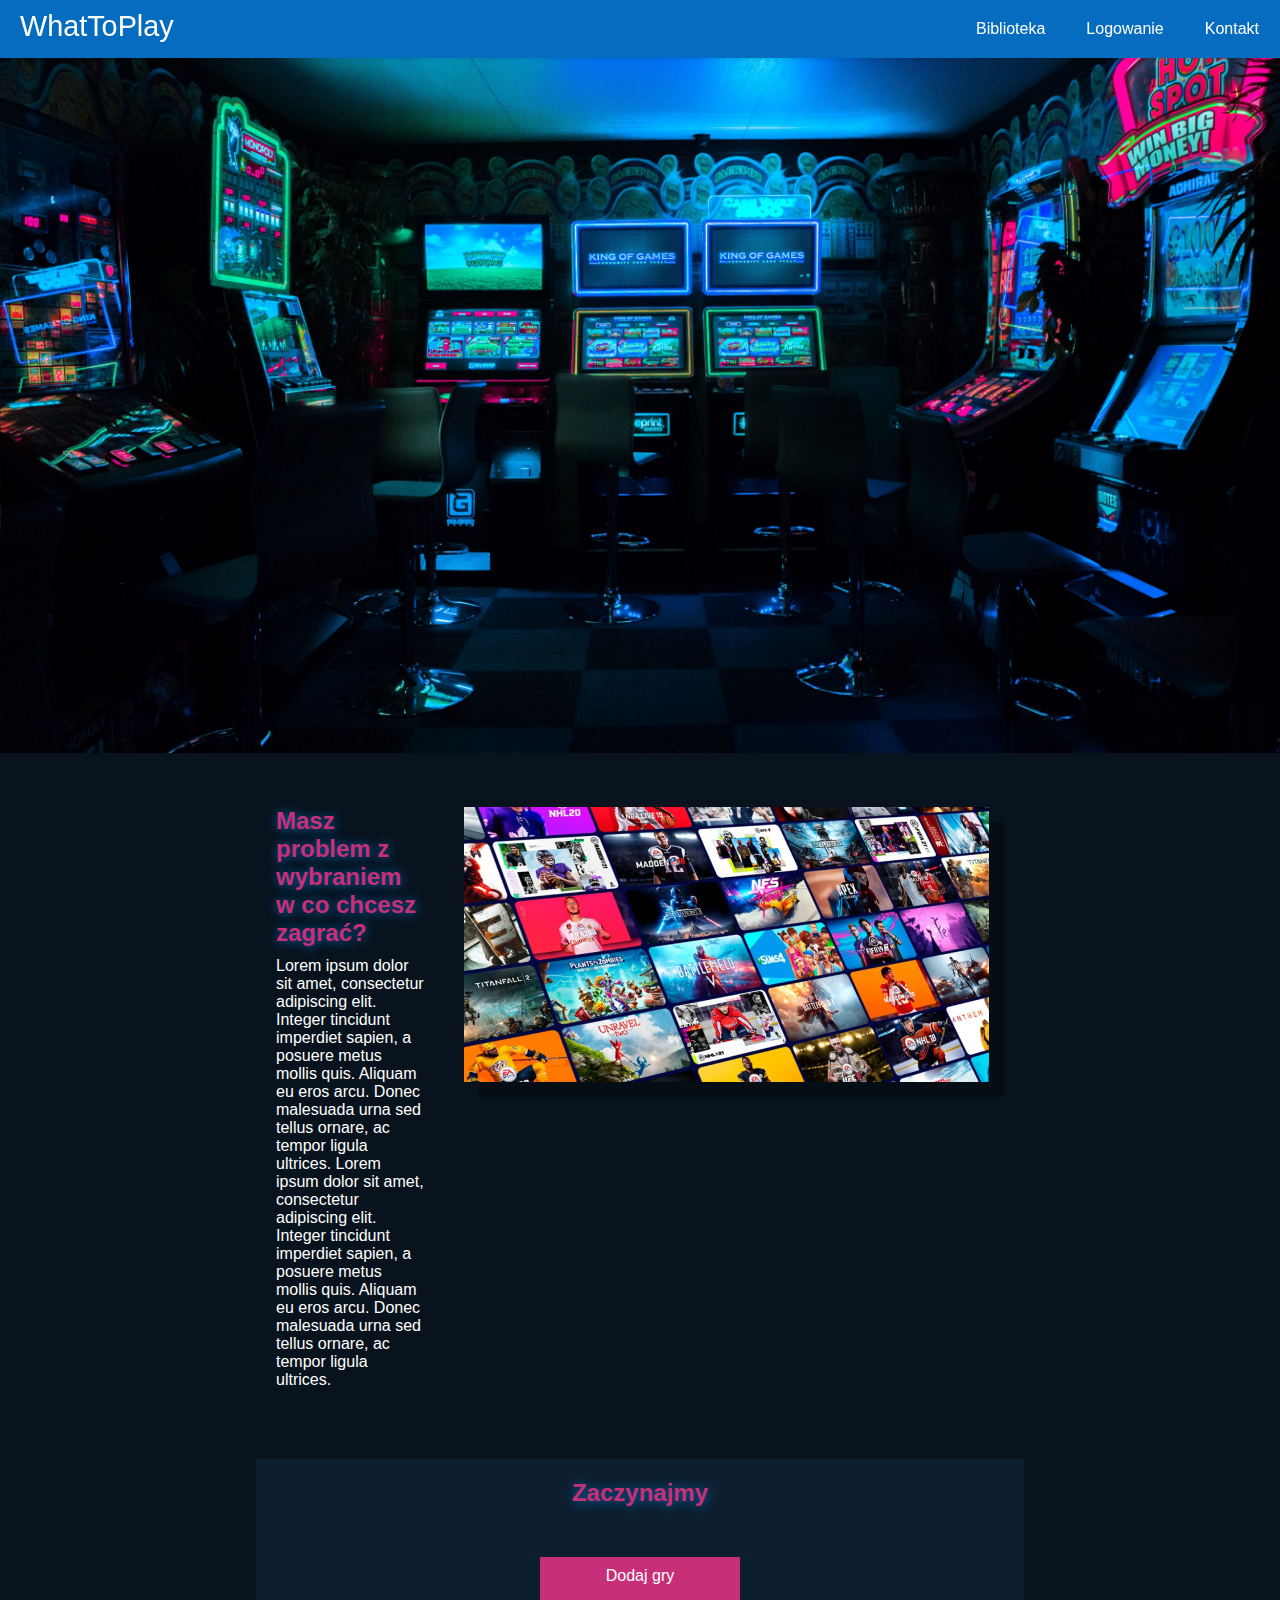
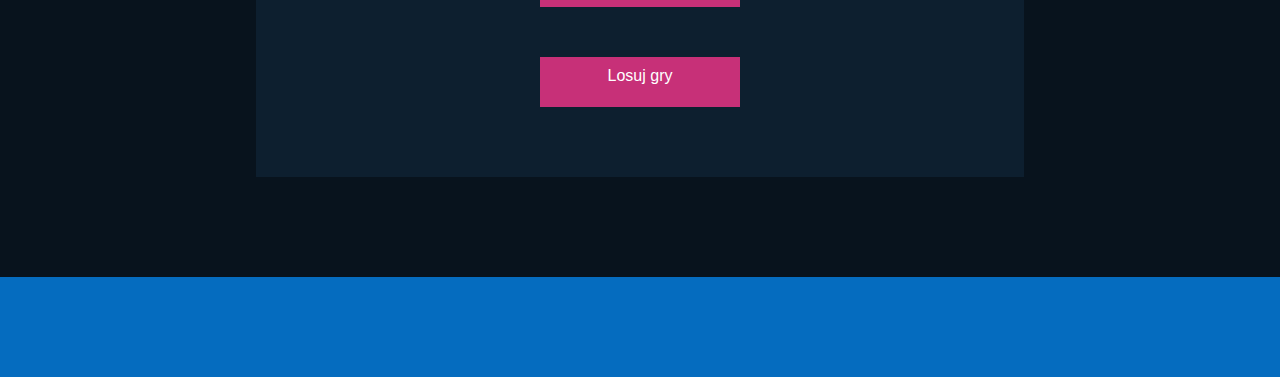
<file: index.html>
<!DOCTYPE html>
<html lang="en">
<head>
    <meta charset="UTF-8">
    <meta http-equiv="X-UA-Compatible" content="IE=edge">
    <meta name="viewport" content="width=device-width, initial-scale=1.0">
    <link rel="stylesheet" href="style.css">
    <title>WhatToPlay</title>
</head>
<body>
    <header class="header">
        <nav class="header__nav">
            <a href="index.html" class="nav__logo">WhatToPlay</a>
            <input class="nav__btn" type="checkbox" id="menu-btn">
            <label class="nav__icon" for="menu-btn"><span class="navicon"></span></label>
            <ul class="nav__list">
                <li class="nav__element"><a href="/biblioteka/biblioteka.html" class="nav__link">Biblioteka</a></li>
                <li class="nav__element"><a class="nav__link" onclick="openForm()">Logowanie</a></li>
                <li class="nav__element"><a href="/kontakt/kontakt.html" class="nav__link">Kontakt</a></li>
            </ul>
        </nav>
    </header>
    
    <main>
        <img class="main__baner" src="/pics/baner.jpg">
        
        <div class="form-popup" id="myForm">
            <form action="" class="form-container">
                <h1>Login</h1>
          
                <label for="email"><b>Email</b></label>
                <input type="text" placeholder="Enter Email" name="email" required>
          
                <label for="psw"><b>Password</b></label>
                <input type="password" placeholder="Enter Password" name="psw" required>
          
                <button type="submit" class="btn">Login</button>
                <button type="button" class="btn cancel" onclick="closeForm()">Close</button>
            </form>
          </div>
          
          <script>
          function openForm() {
            document.getElementById("myForm").style.display = "block";
          }
          
          function closeForm() {
            document.getElementById("myForm").style.display = "none";
          }
          </script>
        
        <section class="main__section--small">
            <div class="section__wrap">
                <h2 class="section__title">Masz problem z wybraniem w co chcesz zagrać?</h2>
                <p class="section__text">
                Lorem ipsum dolor sit amet, consectetur adipiscing elit. Integer tincidunt imperdiet sapien, a posuere metus mollis quis. Aliquam eu eros arcu. Donec malesuada urna sed tellus ornare, ac tempor ligula ultrices.
                Lorem ipsum dolor sit amet, consectetur adipiscing elit. Integer tincidunt imperdiet sapien, a posuere metus mollis quis. Aliquam eu eros arcu. Donec malesuada urna sed tellus ornare, ac tempor ligula ultrices.
                </p>
            </div>
            
            <div class="section__wrap">
                <img src="/pics/obraz1.png" alt="img">    
            </div>
        </section>

        <section class="main__section--big">
            <h2 class="section__title">Zaczynajmy</h2>
            <div class="section__btn"><a href="#" class="section__btn--link">Dodaj gry</a></div>
            <div class="section__btn"><a href="#" class="section__btn--link">Losuj gry</a></div>
        </section>
    </main>
    
    <footer class="footer">

    </footer>
</body>
</html>
</file>
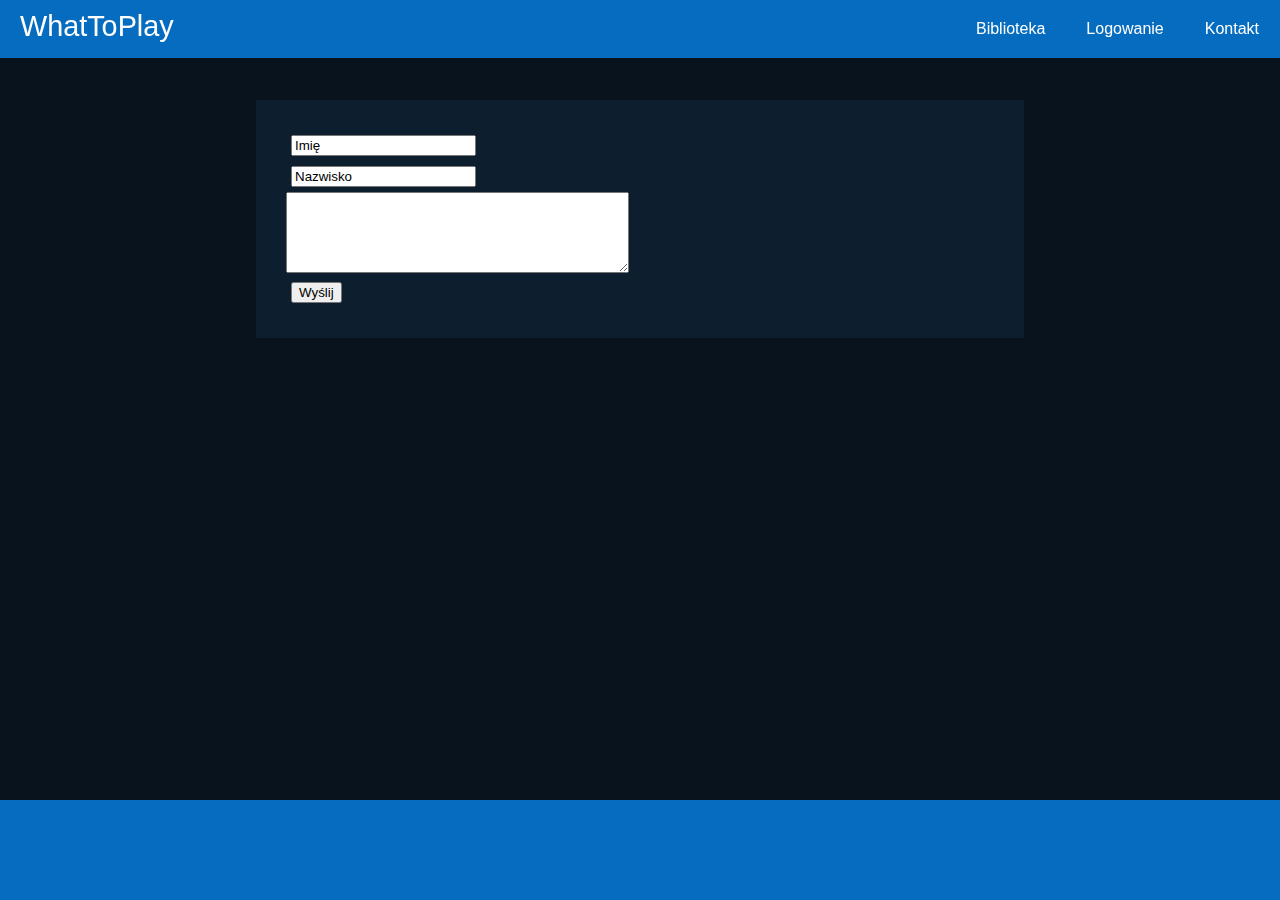
<file: kontakt/kontakt.html>
<!DOCTYPE html>
<html lang="en">
<head>
    <meta charset="UTF-8">
    <meta http-equiv="X-UA-Compatible" content="IE=edge">
    <meta name="viewport" content="width=device-width, initial-scale=1.0">
    <link rel="stylesheet" href="kontakt.css">
    <title>Kontakt - WhatToPlay</title>
</head>
<body>
    <header class="header">
        <nav class="header__nav">
            <a href="../index.html" class="nav__logo">WhatToPlay</a>
            <input class="nav__btn" type="checkbox" id="menu-btn">
            <label class="nav__icon" for="menu-btn"><span class="navicon"></span></label>
            <ul class="nav__list">
                <li class="nav__element"><a href="/biblioteka/biblioteka.html" class="nav__link">Biblioteka</a></li>
                <li class="nav__element"><a href="#" class="nav__link">Logowanie</a></li>
                <li class="nav__element"><a href="/kontakt/kontakt.html" class="nav__link">Kontakt</a></li>
            </ul>
        </nav>
    </header>
    
    <main>
        <section class="main__section">
            <form class="section__form">
                <input class="form__input" type="text" id="fname" name="fname" value="Imię"><br>
                <input class="form__input" type="text" id="lname" name="lname" value="Nazwisko"><br>
                <textarea name="Text1" cols="40" rows="5"></textarea><br>
                <input class="form__input" type="submit" value="Wyślij">
            </form> 
        </section>
    </main>

    <footer class="footer">

    </footer>
</body>
</html>
</file>
<file: style.css>
* {
  box-sizing: border-box;
  margin: 0px;
}

:root {
  font-family: "Roboto Slab", sans-serif;
}

.header {
  background-color: #056CBF;
  box-shadow: 1px 1px 4px rgba(0, 0, 0, 0.1);
  position: fixed;
  width: 100%;
  z-index: 3;
}

.nav__list {
  list-style-type: none;
  margin: 0px;
  padding: 0px;
  overflow: hidden;
  background-color: #056CBF;
}

.nav__link {
  padding: 20px 20px;
  display: block;
  color: white;
  text-decoration: none;
  border-right: 1px solid #056CBF;
  cursor: pointer;
}

.nav__link:hover {
  background-color: #0EABDC;
}

.nav__logo {
  display: block;
  font-size: 1.8em;
  padding: 10px 20px;
  float: left;
  color: white;
  text-decoration: none;
}

.nav__icon {
  float: right;
  padding: 30px 20px;
  position: relative;
  cursor: pointer;
}

.nav__icon .navicon {
  background-color: white;
  display: block;
  height: 2px;
  width: 18px;
  position: relative;
}

.nav__icon .navicon::before, .nav__icon .navicon::after {
  content: " ";
  background-color: white;
  display: block;
  height: 100%;
  width: 100%;
  position: absolute;
}

.nav__icon .navicon::before {
  top: 5px;
}

.nav__icon .navicon::after {
  top: -5px;
}

.nav__list {
  clear: both;
  max-height: 0px;
  transition: max-height 0.4s ease-out;
}

.nav__btn {
  display: none;
}

.nav__btn:checked ~ .nav__list {
  max-height: 275px;
}

.nav__btn:checked ~ .nav__icon .navicon {
  background: transparent;
}

.nav__btn:checked ~ .nav__icon .navicon::before {
  transform: rotate(45deg) translate(-7.5px);
}

.nav__btn:checked ~ .nav__icon .navicon::after {
  transform: rotate(-45deg) translate(-7.5px);
}

body {
  background-color: #08131D;
}

.main__baner {
  width: 100%;
  margin-bottom: 30px;
}

.section__container {
  background-color: #056CBF;
  width: 50%;
  height: 310px;
  margin: 0 auto;
  padding: 20px;
  display: flex;
  justify-content: center;
}

.section__container > p {
  width: 50%;
  padding: 5px;
}

.main__section--small {
  width: 60%;
  margin: auto;
  margin-bottom: 50px;
  display: flex;
  flex-direction: row;
}

.section__wrap {
  padding: 20px;
}

.section__title {
  color: #C73078;
  text-shadow: 1px 1px 11px rgb(5, 108, 191);
}

.section__text {
  color: white;
  margin-top: 10px;
}

.main__section--big {
  width: 60%;
  margin: auto;
  margin-top: 50px;
  margin-bottom: 50px;
  padding: 20px;
  background-color: #0D1F2F;
  text-align: center;
}

.section__btn {
  width: 200px;
  height: 50px;
  background-color: #C73078;
  margin: auto;
  margin-top: 50px;
  margin-bottom: 50px;
  padding: 10px;
  transition-duration: 0.5s;
}

.section__btn:hover {
  transform: scale(1.2, 1.2);
}

.section__btn--link {
  text-decoration: none;
  color: white;
}

.form-popup {
  color: white;
  display: none;
  position: fixed;
  right: 10px;
  top: 70px;
  border: 1px solid white;
  z-index: 9;
}

.form-container {
  max-width: 300px;
  padding: 10px;
  background-color: #0D1F2F;
}

.form-container input[type=text], .form-container input[type=password] {
  width: 100%;
  padding: 15px;
  margin: 5px 0 22px 0;
  border: none;
}

.form-container .btn {
  background-color: #056cbf;
  color: white;
  padding: 16px 20px;
  border: none;
  cursor: pointer;
  width: 100%;
  margin-bottom: 10px;
}

.form-container .cancel {
  background-color: #056CBF;
}

.form-container .btn:hover, .open-button:hover {
  background-color: #0EABDC;
}

.footer {
  background-color: #056CBF;
  width: 100%;
  height: 100px;
  text-align: center;
  margin-top: 100px;
  padding: 30px;
  color: white;
}

@media (min-width: 600px) {
  .nav__element {
    float: left;
  }

  .nav__list {
    clear: none;
    float: right;
    max-height: none;
  }

  .nav__icon {
    display: none;
  }
}/*# sourceMappingURL=style.css.map */
</file>
<file: kontakt/kontakt.css>
* {
  box-sizing: border-box;
  margin: 0px;
}

:root {
  font-family: "Roboto Slab", sans-serif;
}

.header {
  background-color: #056CBF;
  box-shadow: 1px 1px 4px rgba(0, 0, 0, 0.1);
  position: fixed;
  top: 0;
  width: 100%;
  z-index: 3;
}

.nav__list {
  list-style-type: none;
  margin: 0px;
  padding: 0px;
  overflow: hidden;
  background-color: #056CBF;
}

.nav__link {
  padding: 20px 20px;
  display: block;
  color: white;
  text-decoration: none;
  border-right: 1px solid #056CBF;
}

.nav__link:hover {
  background-color: #0EABDC;
}

.nav__logo {
  display: block;
  font-size: 1.8em;
  padding: 10px 20px;
  float: left;
  color: white;
  text-decoration: none;
}

.nav__icon {
  float: right;
  padding: 30px 20px;
  position: relative;
  cursor: pointer;
}

.nav__icon .navicon {
  background-color: white;
  display: block;
  height: 2px;
  width: 18px;
  position: relative;
}

.nav__icon .navicon::before, .nav__icon .navicon::after {
  content: " ";
  background-color: white;
  display: block;
  height: 100%;
  width: 100%;
  position: absolute;
}

.nav__icon .navicon::before {
  top: 5px;
}

.nav__icon .navicon::after {
  top: -5px;
}

.nav__list {
  clear: both;
  max-height: 0px;
  transition: max-height 0.4s ease-out;
}

.nav__btn {
  display: none;
}

.nav__btn:checked ~ .nav__list {
  max-height: 275px;
}

.nav__btn:checked ~ .nav__icon .navicon {
  background: transparent;
}

.nav__btn:checked ~ .nav__icon .navicon::before {
  transform: rotate(45deg) translate(-7.5px);
}

.nav__btn:checked ~ .nav__icon .navicon::after {
  transform: rotate(-45deg) translate(-7.5px);
}

body {
  background-color: #08131D;
}

.main__section {
  width: 60%;
  margin: auto;
  margin-top: 100px;
  margin-bottom: 50px;
  padding: 30px;
  background-color: #0D1F2F;
  text-align: left;
}

.form__input {
  margin: 5px;
}

.footer {
  background-color: #056CBF;
  width: 100%;
  height: 100px;
  text-align: center;
  margin-top: 100px;
  padding: 30px;
  color: white;
  position: fixed;
  bottom: 0;
}

@media (min-width: 600px) {
  .nav__element {
    float: left;
  }

  .nav__list {
    clear: none;
    float: right;
    max-height: none;
  }

  .nav__icon {
    display: none;
  }
}/*# sourceMappingURL=kontakt.css.map */
</file>
